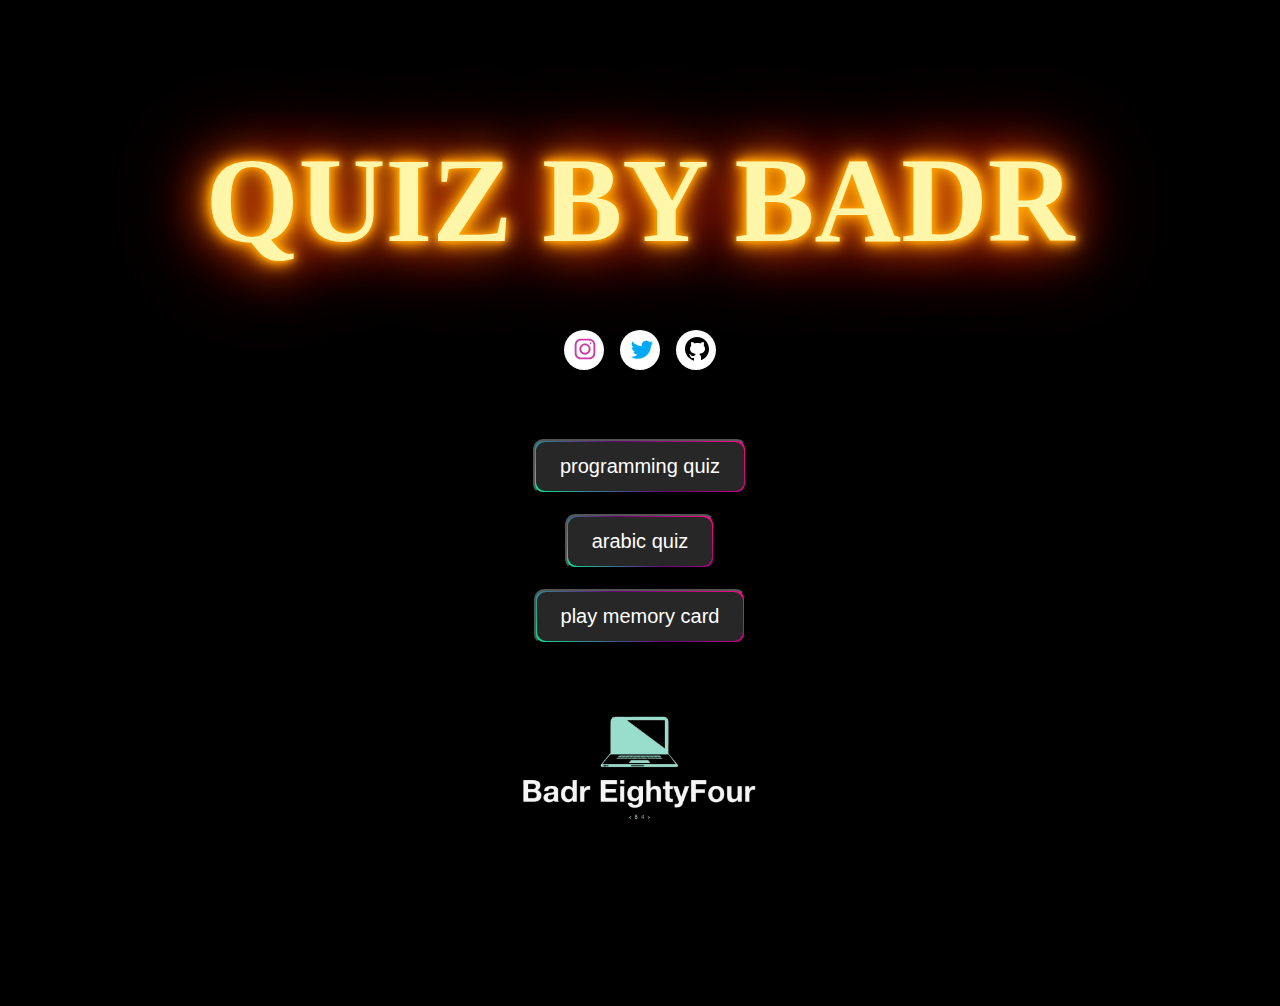
<file: index.html>
<!DOCTYPE html>
<html lang="en">
<head>
    <meta charset="UTF-8">
    <meta name="viewport" content="width=device-width, initial-scale=1.0">
    <title>badr-eightyfour</title>
    <link rel="stylesheet" href="style.css">
    <link rel="icon" href="arabic quiz/images/logo.ico">
</head>
<body>
  <div class="text-effect">
    <a href="about.html"></a><span>QUIZ BY BADR</span></a>
</div>
    
    
    <div class="share">
        <a href="https://www.instagram.com/badr_jao_uad?igsh=eXdkcXBodW9id2h6"><button class="btn1">
          <svg fill-rule="nonzero" height="30px" width="30px" viewBox="0,0,256,256" xmlns:xlink="http://www.w3.org/1999/xlink" xmlns="http://www.w3.org/2000/svg" class="instagram"><g style="mix-blend-mode: normal" text-anchor="none" font-size="none" font-weight="none" font-family="none" stroke-dashoffset="0" stroke-dasharray="" stroke-miterlimit="10" stroke-linejoin="miter" stroke-linecap="butt" stroke-width="1" stroke="none" fill-rule="nonzero"><g transform="scale(8,8)"><path d="M11.46875,5c-3.55078,0 -6.46875,2.91406 -6.46875,6.46875v9.0625c0,3.55078 2.91406,6.46875 6.46875,6.46875h9.0625c3.55078,0 6.46875,-2.91406 6.46875,-6.46875v-9.0625c0,-3.55078 -2.91406,-6.46875 -6.46875,-6.46875zM11.46875,7h9.0625c2.47266,0 4.46875,1.99609 4.46875,4.46875v9.0625c0,2.47266 -1.99609,4.46875 -4.46875,4.46875h-9.0625c-2.47266,0 -4.46875,-1.99609 -4.46875,-4.46875v-9.0625c0,-2.47266 1.99609,-4.46875 4.46875,-4.46875zM21.90625,9.1875c-0.50391,0 -0.90625,0.40234 -0.90625,0.90625c0,0.50391 0.40234,0.90625 0.90625,0.90625c0.50391,0 0.90625,-0.40234 0.90625,-0.90625c0,-0.50391 -0.40234,-0.90625 -0.90625,-0.90625zM16,10c-3.30078,0 -6,2.69922 -6,6c0,3.30078 2.69922,6 6,6c3.30078,0 6,-2.69922 6,-6c0,-3.30078 -2.69922,-6 -6,-6zM16,12c2.22266,0 4,1.77734 4,4c0,2.22266 -1.77734,4 -4,4c-2.22266,0 -4,-1.77734 -4,-4c0,-2.22266 1.77734,-4 4,-4z"></path></g></g></svg>
        </button></a>
        <a href="https://x.com/NiceBad571551?t=maYfbg2OJHdchwShg9MK6A&s=09"><button class="btn2">
          <svg height="30px" width="30px" viewBox="0 0 48 48" xmlns="http://www.w3.org/2000/svg" class="twitter"><path d="M42,12.429c-1.323,0.586-2.746,0.977-4.247,1.162c1.526-0.906,2.7-2.351,3.251-4.058c-1.428,0.837-3.01,1.452-4.693,1.776C34.967,9.884,33.05,9,30.926,9c-4.08,0-7.387,3.278-7.387,7.32c0,0.572,0.067,1.129,0.193,1.67c-6.138-0.308-11.582-3.226-15.224-7.654c-0.64,1.082-1,2.349-1,3.686c0,2.541,1.301,4.778,3.285,6.096c-1.211-0.037-2.351-0.374-3.349-0.914c0,0.022,0,0.055,0,0.086c0,3.551,2.547,6.508,5.923,7.181c-0.617,0.169-1.269,0.263-1.941,0.263c-0.477,0-0.942-0.054-1.392-0.135c0.94,2.902,3.667,5.023,6.898,5.086c-2.528,1.96-5.712,3.134-9.174,3.134c-0.598,0-1.183-0.034-1.761-0.104C9.268,36.786,13.152,38,17.321,38c13.585,0,21.017-11.156,21.017-20.834c0-0.317-0.01-0.633-0.025-0.945C39.763,15.197,41.013,13.905,42,12.429"></path></svg>
        </button></a>
        <a href="https://github.com/badr-eightyfour"><button class="btn3">
          <svg height="30px" width="30px" viewBox="0 0 30 30" xmlns="http://www.w3.org/2000/svg" class="git">    <path d="M15,3C8.373,3,3,8.373,3,15c0,5.623,3.872,10.328,9.092,11.63C12.036,26.468,12,26.28,12,26.047v-2.051 c-0.487,0-1.303,0-1.508,0c-0.821,0-1.551-0.353-1.905-1.009c-0.393-0.729-0.461-1.844-1.435-2.526 c-0.289-0.227-0.069-0.486,0.264-0.451c0.615,0.174,1.125,0.596,1.605,1.222c0.478,0.627,0.703,0.769,1.596,0.769 c0.433,0,1.081-0.025,1.691-0.121c0.328-0.833,0.895-1.6,1.588-1.962c-3.996-0.411-5.903-2.399-5.903-5.098 c0-1.162,0.495-2.286,1.336-3.233C9.053,10.647,8.706,8.73,9.435,8c1.798,0,2.885,1.166,3.146,1.481C13.477,9.174,14.461,9,15.495,9 c1.036,0,2.024,0.174,2.922,0.483C18.675,9.17,19.763,8,21.565,8c0.732,0.731,0.381,2.656,0.102,3.594 c0.836,0.945,1.328,2.066,1.328,3.226c0,2.697-1.904,4.684-5.894,5.097C18.199,20.49,19,22.1,19,23.313v2.734 c0,0.104-0.023,0.179-0.035,0.268C23.641,24.676,27,20.236,27,15C27,8.373,21.627,3,15,3z"></path></svg>
            </div>
          </span>
        </button></a>
      </div>
      <a href="options.html"><button class="arabic"><span>programming quiz</span></button> </a>
      <a href="./arabic quiz/index.html"><button class="arabic">
        <span>arabic quiz</span>
      </button></a>
      <a href="./arabic quiz/memoryCardGame/index.html">
        <button class="arabic">
          <span>play memory card</span>
        </button></a>
      
      
    <a href="about.html"><img src="./images/removwbg.png" alt=""></a>

</body>
</html>
</file>
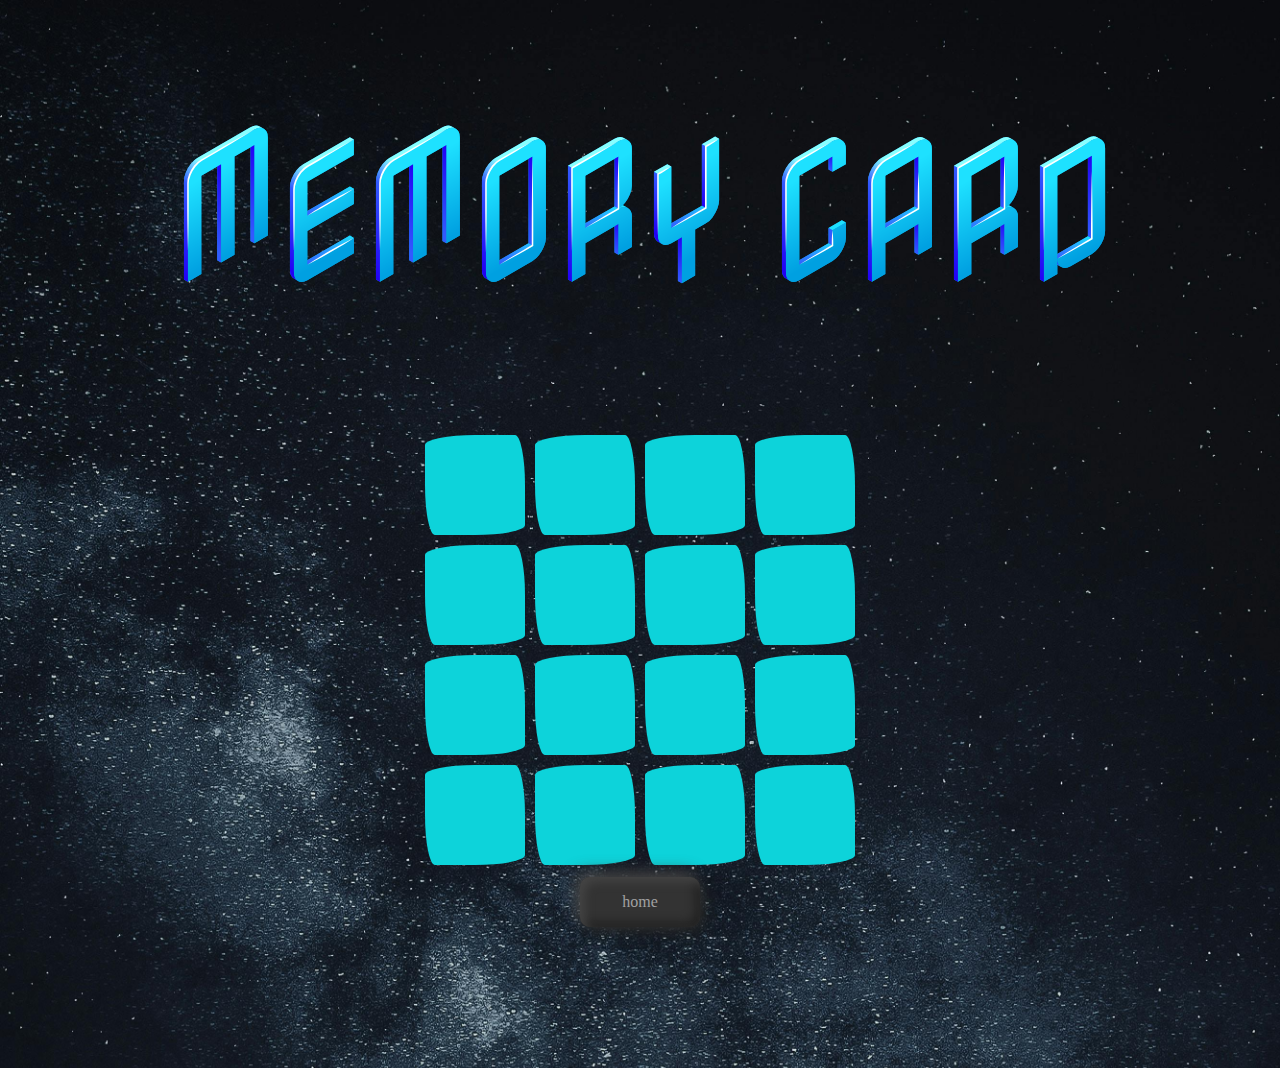
<file: arabic quiz/memoryCardGame/index.html>
<!DOCTYPE html>
<html lang="en">
<head>
    <meta charset="UTF-8">
    <meta name="viewport" content="width=device-width, initial-scale=1.0">
    <title>Memory Card Game</title>
    <link rel="stylesheet" href="style.css">
    <link rel="icon" type="image/x-icon" href="icon.ico">
</head>
<body>
  <a href="https://www.instagram.com/badr_jao_uad?igsh=eXdkcXBodW9id2h6">
        <h1 class="center">
          <span>MEMORY </span>
        
          <span>CARD</span>
        
        </h1>
  </a>
    <div id="gameBoard"></div>
    <button id="restart" style="display:none;">Restart Game</button>
    <script src="index.js"></script>
 
<a href="../../index.html"><button>home</button></a>

</body>
</html>
</file>
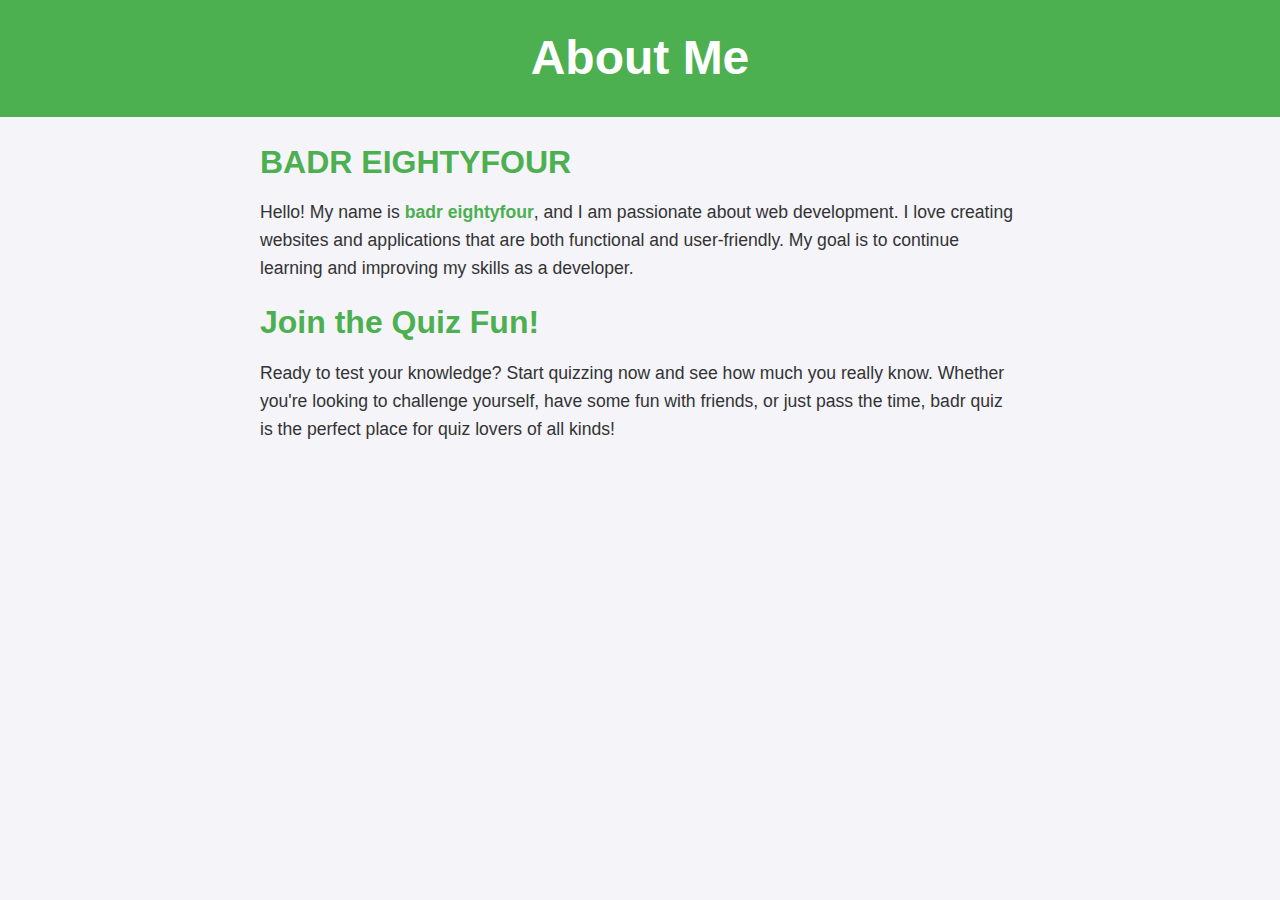
<file: about.html>
<!DOCTYPE html>
<html lang="en">
<head>
    <meta charset="UTF-8">
    <meta name="viewport" content="width=device-width, initial-scale=1.0">
    <meta http-equiv="X-UA-Compatible" content="ie=edge">
    <title>About Me</title>
    <style>
        /* Reset default styles */
        * {
            margin: 0;
            padding: 0;
            box-sizing: border-box;
        }

        /* Body styling */
        body {
            font-family: Arial, sans-serif;
            background-color: #f4f4f9;
            color: #333;
            line-height: 1.6;
            margin: 0;
            padding: 0;
        }

        /* Header styling */
        header {
            background-color: #4CAF50;
            color: white;
            padding: 20px 0;
            text-align: center;
        }

        header h1 {
            font-size: 3em;
        }

        /* Main content section */
        main {
            padding: 20px;
            max-width: 800px;
            margin: 0 auto;
        }

        section {
            margin-bottom: 20px;
        }

        section h2 {
            color: #4CAF50;
            font-size: 2em;
            margin-bottom: 10px;
        }

        section p {
            font-size: 1.1em;
            margin-bottom: 15px;
        }

        .highlight {
            color: #4CAF50;
            font-weight: bold;
        }

        /* Footer styling */
        footer {
            background-color: #333;
            color: white;
            text-align: center;
            padding: 10px 0;
            position: absolute;
            width: 100%;
            bottom: 0;
        }
    </style>
</head>
<body>

    <header>
        <h1>About Me</h1>
    </header>

    <main>
        <section>
            <h2>BADR EIGHTYFOUR</h2>
            <p>Hello! My name is <span class="highlight">badr eightyfour</span>, and I am passionate about web development. I love creating websites and applications that are both functional and user-friendly. My goal is to continue learning and improving my skills as a developer.</p>
            <h2>Join the Quiz Fun!</h2>
             <p>Ready to test your knowledge? Start quizzing now and see how much you really know. Whether you're looking to challenge yourself, have some fun with friends, or just pass the time, badr quiz is the perfect place for quiz lovers of all kinds!</p>
        </section>

    </main>

</body>
</html>
</file>
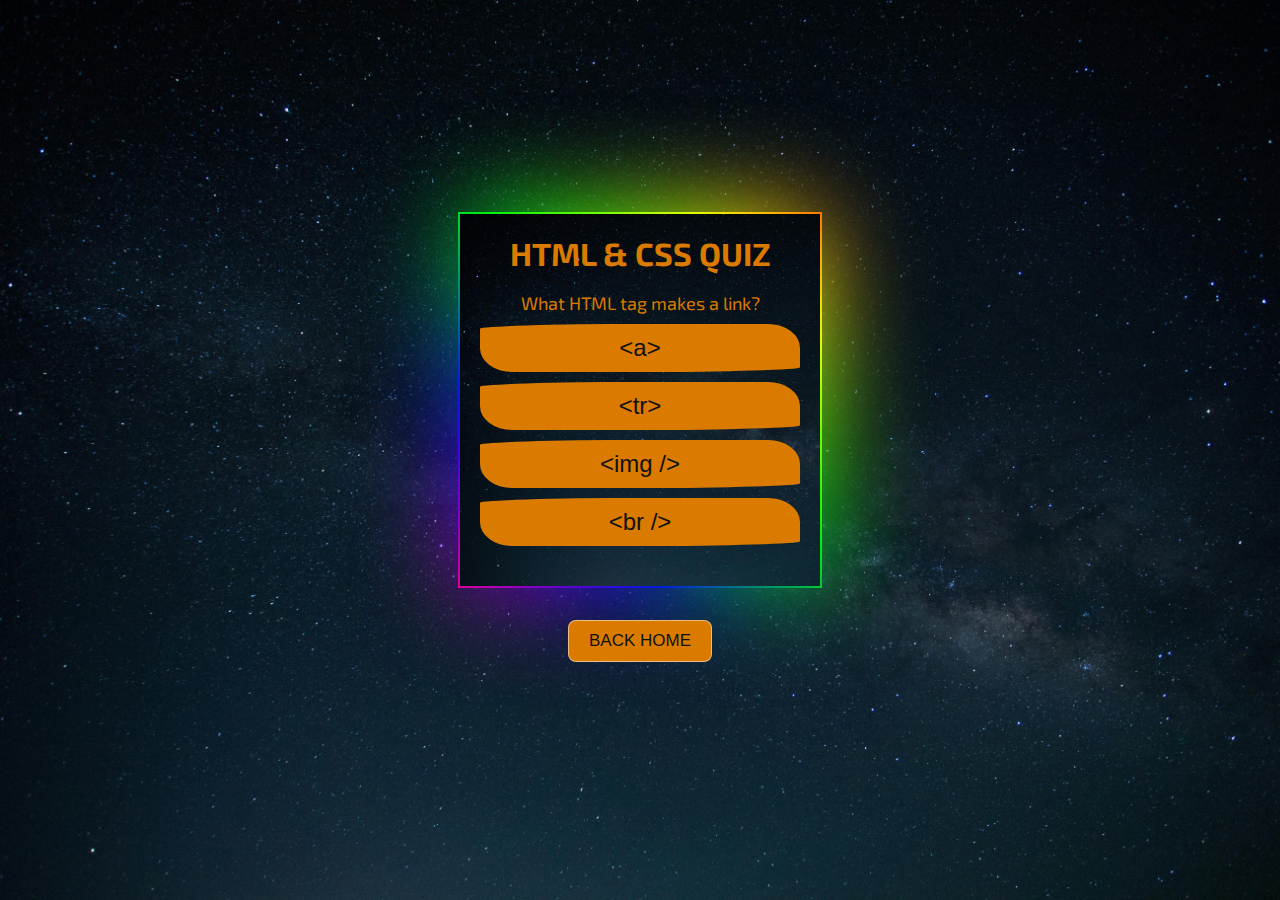
<file: html.html>
<!DOCTYPE html>
<html lang="en">
<head>
    <meta charset="UTF-8">
    <meta name="viewport" content="width=device-width, initial-scale=1.0">
    <title>html&CssQuiz</title>
    <link rel="stylesheet" href="html.css">
    <link rel="icon" href="./icons/html.ico">
    <link rel="stylesheet" href="https://cdnjs.cloudflare.com/ajax/libs/font-awesome/6.7.1/css/all.min.css" integrity="sha512-5Hs3dF2AEPkpNAR7UiOHba+lRSJNeM2ECkwxUIxC1Q/FLycGTbNapWXB4tP889k5T5Ju8fs4b1P5z/iB4nMfSQ==" crossorigin="anonymous" referrerpolicy="no-referrer" />
</head>
<body>
    <i class="fa-brands fa-css3-alt"></i>
    <div class="container">
        <h1>HTML & CSS QUIZ</h1>
        <div id="quizContainer">
            <p id="question"></p>
            <div id="options">
                <button class="option-btn" onclick="checkAnswer(0)"></button>
                <button class="option-btn" onclick="checkAnswer(1)"></button>
                <button class="option-btn" onclick="checkAnswer(2)"></button>
                <button class="option-btn" onclick="checkAnswer(3)"></button>
            </div>
        </div>
        <div id="resultContainer">
            <p id="result"></p>
            <button id="nextBtn" onclick="loadNextQuestion()">Next</button>
        </div>
    </div>
    <a href="options.html"><button id="home">back home</button></a>
    <script src="html.js"></script>
</body>
</html>
</file>
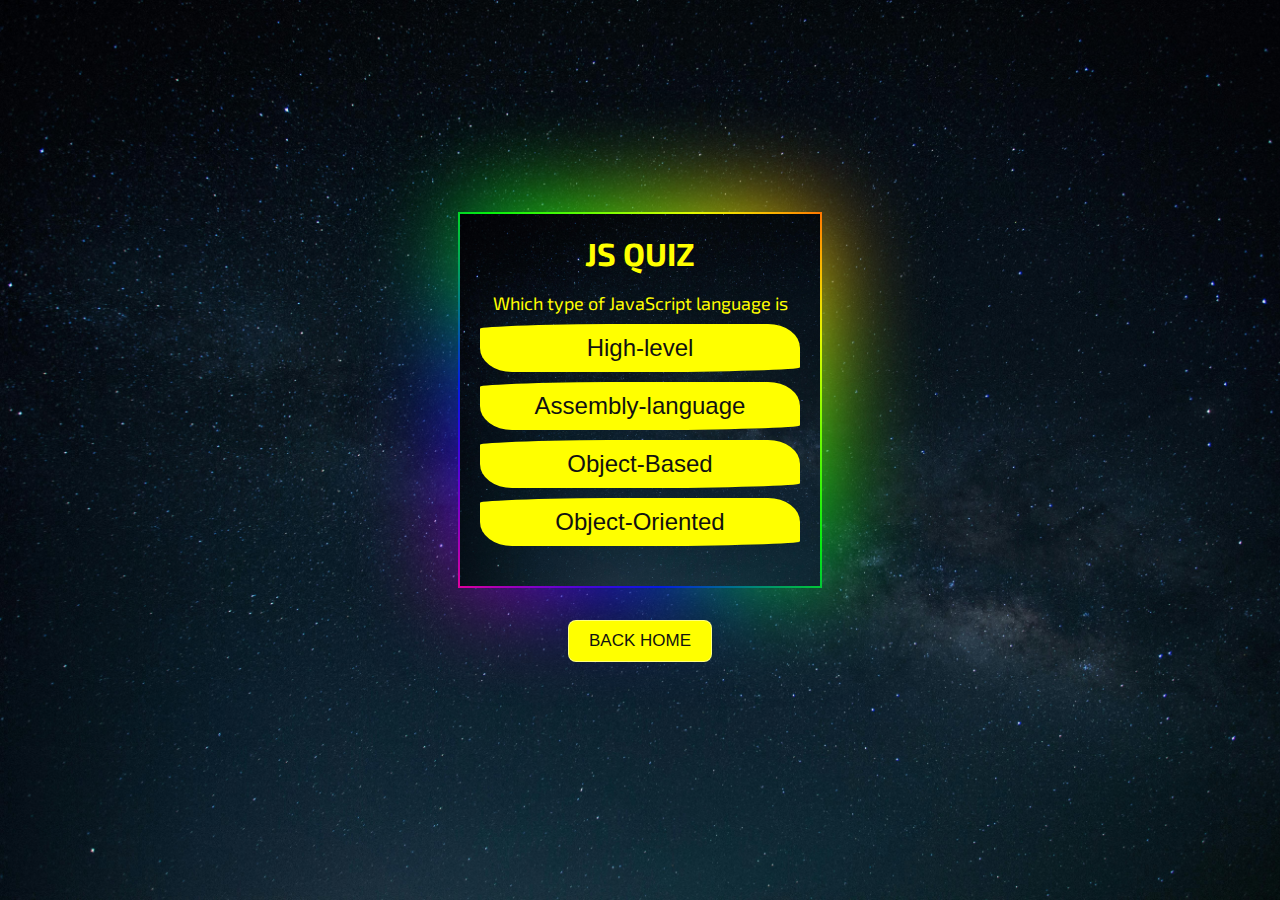
<file: js.html>
<!DOCTYPE html>
<html lang="en">
<head>
    <meta charset="UTF-8">
    <meta name="viewport" content="width=device-width, initial-scale=1.0">
    <title>javaScriptQuiz</title>
    <link rel="stylesheet" href="js.css">
    <link rel="icon" href="./icons/js.ico">
    <link rel="stylesheet" href="https://cdnjs.cloudflare.com/ajax/libs/font-awesome/6.7.1/css/all.min.css" integrity="sha512-5Hs3dF2AEPkpNAR7UiOHba+lRSJNeM2ECkwxUIxC1Q/FLycGTbNapWXB4tP889k5T5Ju8fs4b1P5z/iB4nMfSQ==" crossorigin="anonymous" referrerpolicy="no-referrer" />
</head>
<body>
    <i class="fa-brands fa-js"></i>
    <div class="container">
        <h1>JS QUIZ</h1>
        <div id="quizContainer">
            <p id="question"></p>
            <div id="options">
                <button class="option-btn" onclick="checkAnswer(0)"></button>
                <button class="option-btn" onclick="checkAnswer(1)"></button>
                <button class="option-btn" onclick="checkAnswer(2)"></button>
                <button class="option-btn" onclick="checkAnswer(3)"></button>
            </div>
        </div>
        <div id="resultContainer">
            <p id="result"></p>
            <button id="nextBtn" onclick="loadNextQuestion()">Next</button>
        </div>
    </div>
    <a href="options.html"><button id="home">back home</button></a>
    <script src="js.js"></script>
</body>
</html>
</file>
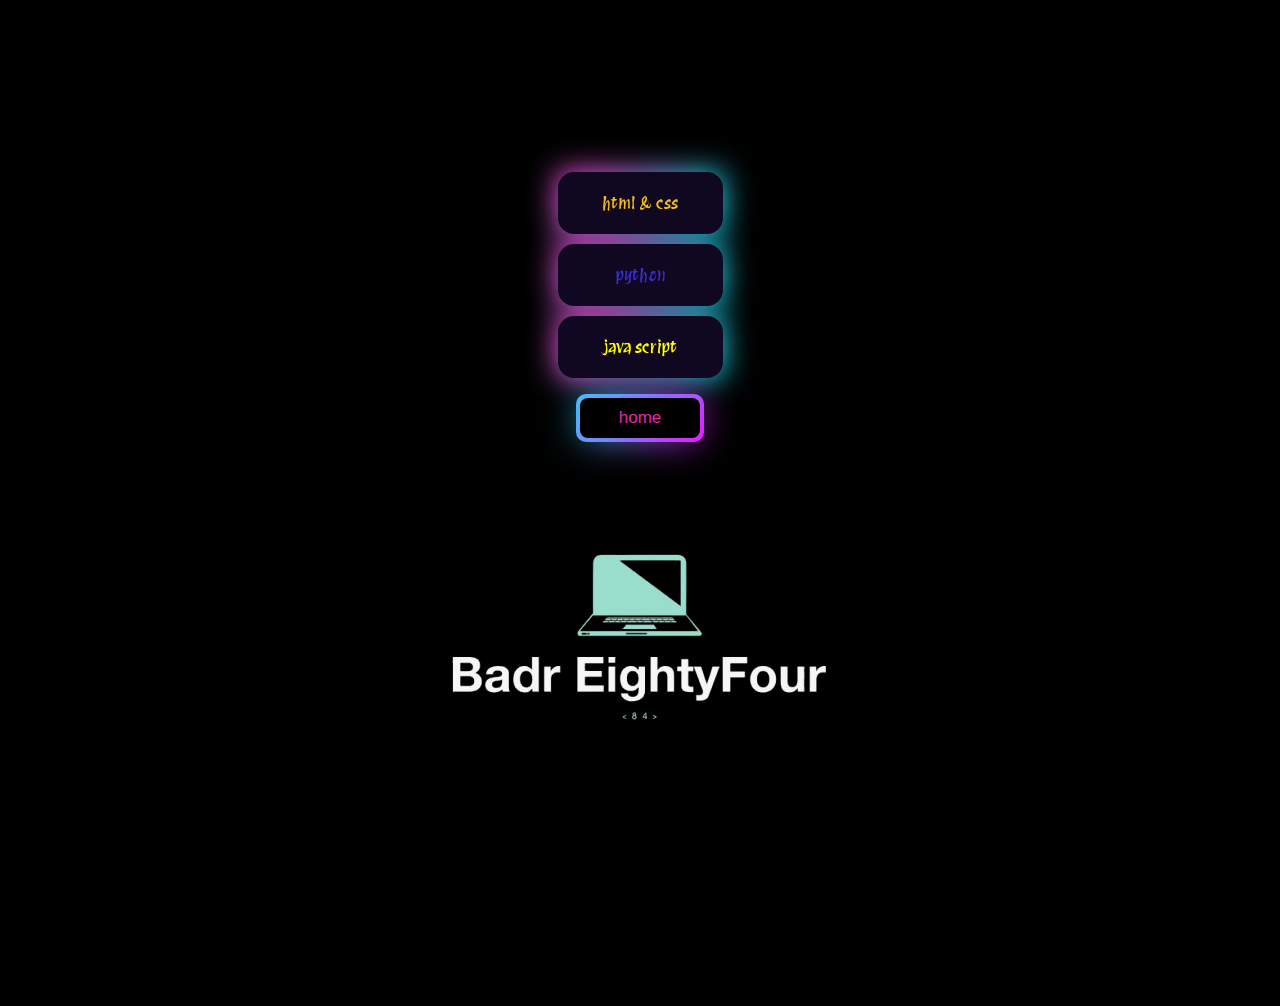
<file: options.html>
<!DOCTYPE html>
<html lang="en">
<head>
    <meta charset="UTF-8">
    <meta name="viewport" content="width=device-width, initial-scale=1.0">
    <title>PROGRAMMING</title>
    <link rel="icon" href="./icons/home.ico">
    <link rel="stylesheet" href="options.css">
    <link rel="preconnect" href="https://fonts.googleapis.com">
    <link rel="preconnect" href="https://fonts.gstatic.com" crossorigin>
    <link href="https://fonts.googleapis.com/css2?family=Protest+Revolution&display=swap" rel="stylesheet">
</head>
<body>
    <a href="html.html"><button id="h">html & css</button></a>
    <a href="python.html"><button id="py">python</button></a>
    <a href="js.html"> <button id="js">java script</button></a>
   
    <a href="index.html"><button class="butto">
        home 
    </button></a>
    <a href="about.html"><img src="./images/removwbg.png" alt=""></a>
    
</body>
</html>
</file>
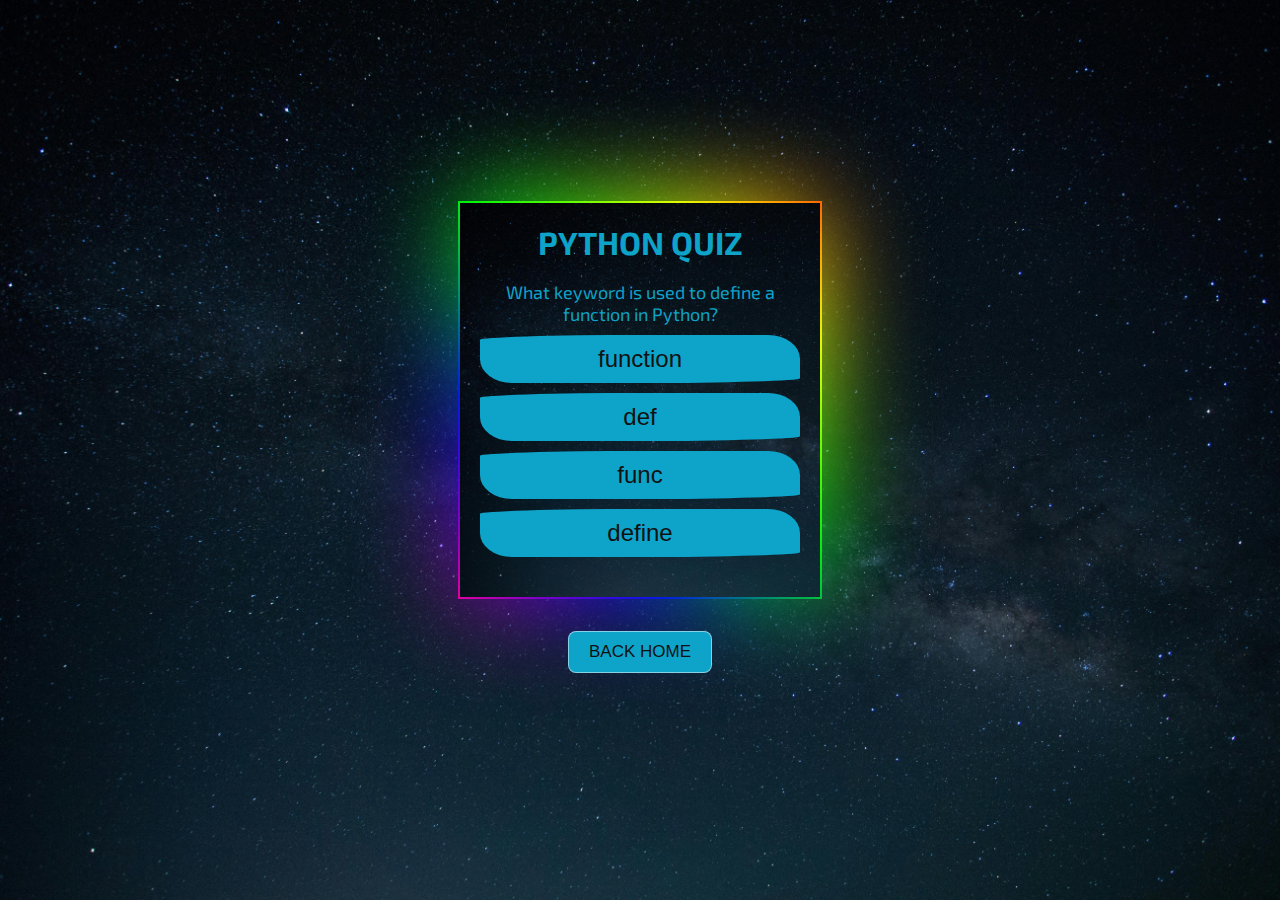
<file: python.html>
<!DOCTYPE html>
<html lang="en">
<head>
    <meta charset="UTF-8">
    <meta name="viewport" content="width=device-width, initial-scale=1.0">
    <title>pythonQuiz</title>
    <link rel="stylesheet" href="python.css">
    <link rel="icon" href="./icons/python.ico">
    <link rel="stylesheet" href="https://cdnjs.cloudflare.com/ajax/libs/font-awesome/6.7.1/css/all.min.css" integrity="sha512-5Hs3dF2AEPkpNAR7UiOHba+lRSJNeM2ECkwxUIxC1Q/FLycGTbNapWXB4tP889k5T5Ju8fs4b1P5z/iB4nMfSQ==" crossorigin="anonymous" referrerpolicy="no-referrer" />
</head>
<body>
    <i class="fa-brands fa-python"></i>
    <div class="container">
        <h1>PYTHON QUIZ</h1>
        <div id="quizContainer">
            <p id="question"></p>
            <div id="options">
                <button class="option-btn" onclick="checkAnswer(0)"></button>
                <button class="option-btn" onclick="checkAnswer(1)"></button>
                <button class="option-btn" onclick="checkAnswer(2)"></button>
                <button class="option-btn" onclick="checkAnswer(3)"></button>
            </div>
        </div>
        <div id="resultContainer">
            <p id="result"></p>
            <button id="nextBtn" onclick="loadNextQuestion()">Next</button>
        </div>
    </div>
    <a href="options.html"><button id="home">back home</button></a>
    <script src="python.js"></script>
</body>
</html>
</file>
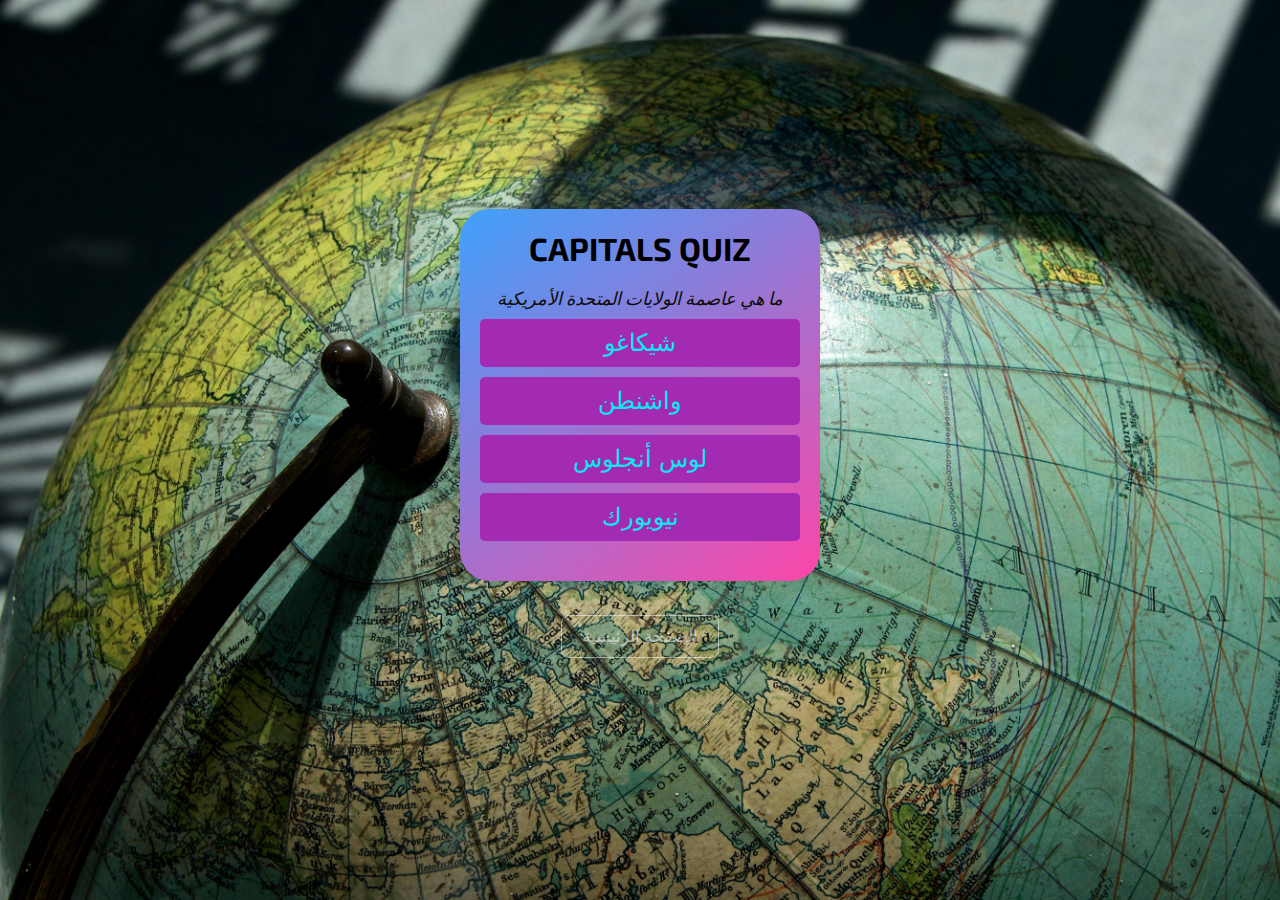
<file: arabic quiz/capitals.html>
<!DOCTYPE html>
<html lang="en">
<head>
    <meta charset="UTF-8">
    <meta name="viewport" content="width=device-width, initial-scale=1.0">
    <title>Capitals QUIZ</title>
    <link rel="stylesheet" href="capitals.css">
    <link rel="icon" type="image/x-icon" href="images/capitals.ico">
</head>
<body>
    <div class="container">
        <h1>CAPITALS QUIZ</h1>
        <div id="quizContainer">
            <p id="question"></p>
            <div id="options">
                <button class="option-btn" onclick="checkAnswer(0)"></button>
                <button class="option-btn" onclick="checkAnswer(1)"></button>
                <button class="option-btn" onclick="checkAnswer(2)"></button>
                <button class="option-btn" onclick="checkAnswer(3)"></button>
            </div>
        </div>
        <div id="resultContainer">
            <p id="result"></p>
            <button id="nextBtn" onclick="loadNextQuestion()">Next</button>
        </div>
    </div>
    <a href="index.html"><button id="home">الصفحة الرئيسية</button></a>
    <script src="capitals.js"></script>
</body>
</html>
</file>
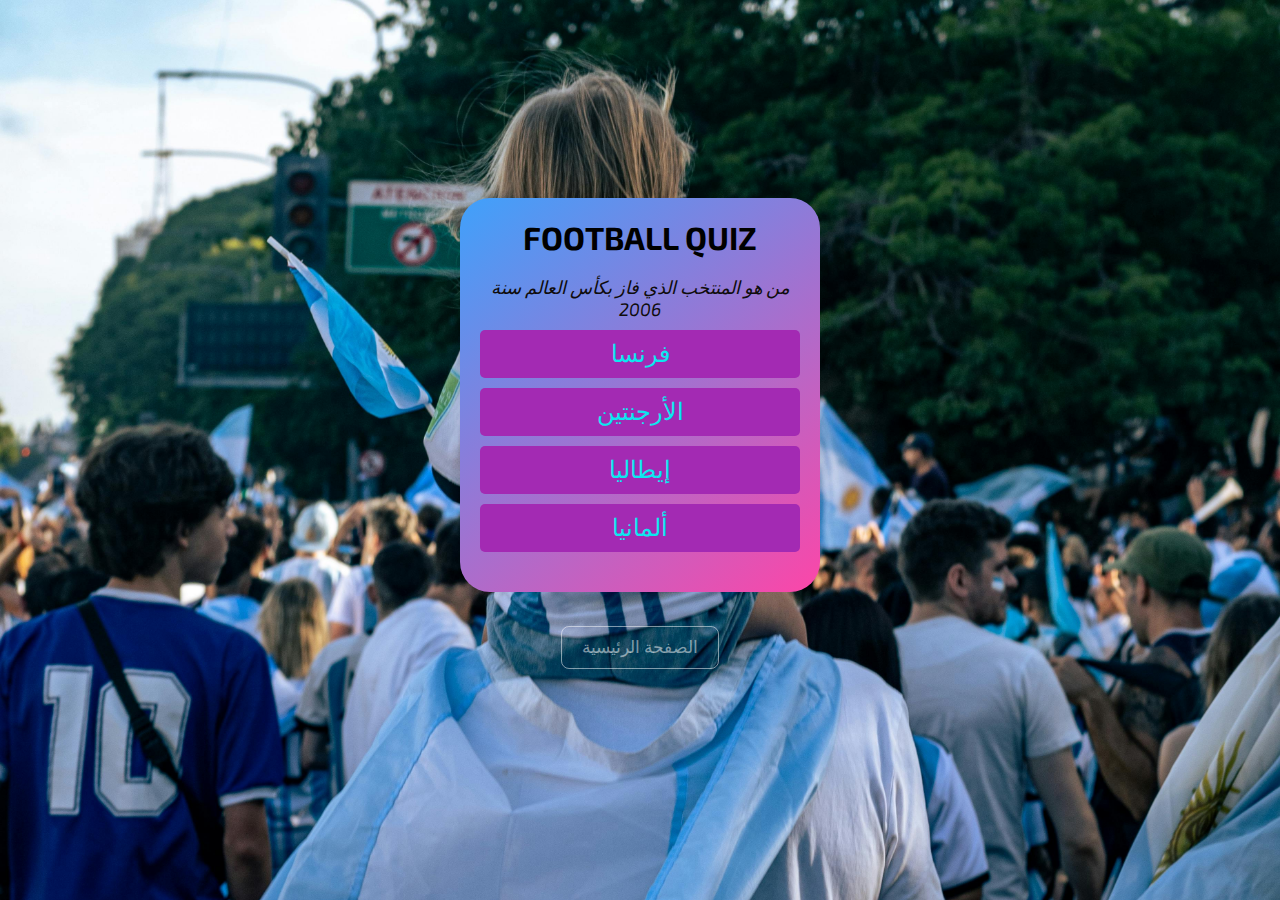
<file: arabic quiz/footballquiz.html>
<!DOCTYPE html>
<html lang="en">
<head>
    <meta charset="UTF-8">
    <meta name="viewport" content="width=device-width, initial-scale=1.0">
    <title>FOOTBALL QUIZ</title>
    <link rel="stylesheet" href="footballquiz.css">
    <link rel="icon" type="image/x-icon" href="images/icon.ico">
</head>
<body>
    <div class="container">
        <h1>FOOTBALL QUIZ</h1>
        <div id="quizContainer">
            <p id="question"></p>
            <div id="options">
                <button class="option-btn" onclick="checkAnswer(0)"></button>
                <button class="option-btn" onclick="checkAnswer(1)"></button>
                <button class="option-btn" onclick="checkAnswer(2)"></button>
                <button class="option-btn" onclick="checkAnswer(3)"></button>
            </div>
        </div>
        <div id="resultContainer">
            <p id="result"></p>
            <button id="nextBtn" onclick="loadNextQuestion()">Next</button>
        </div>
    </div>
    <a href="index.html"><button id="home">الصفحة الرئيسية</button></a>
    <script src="footballquiz.js"></script>
</body>
</html>
</file>
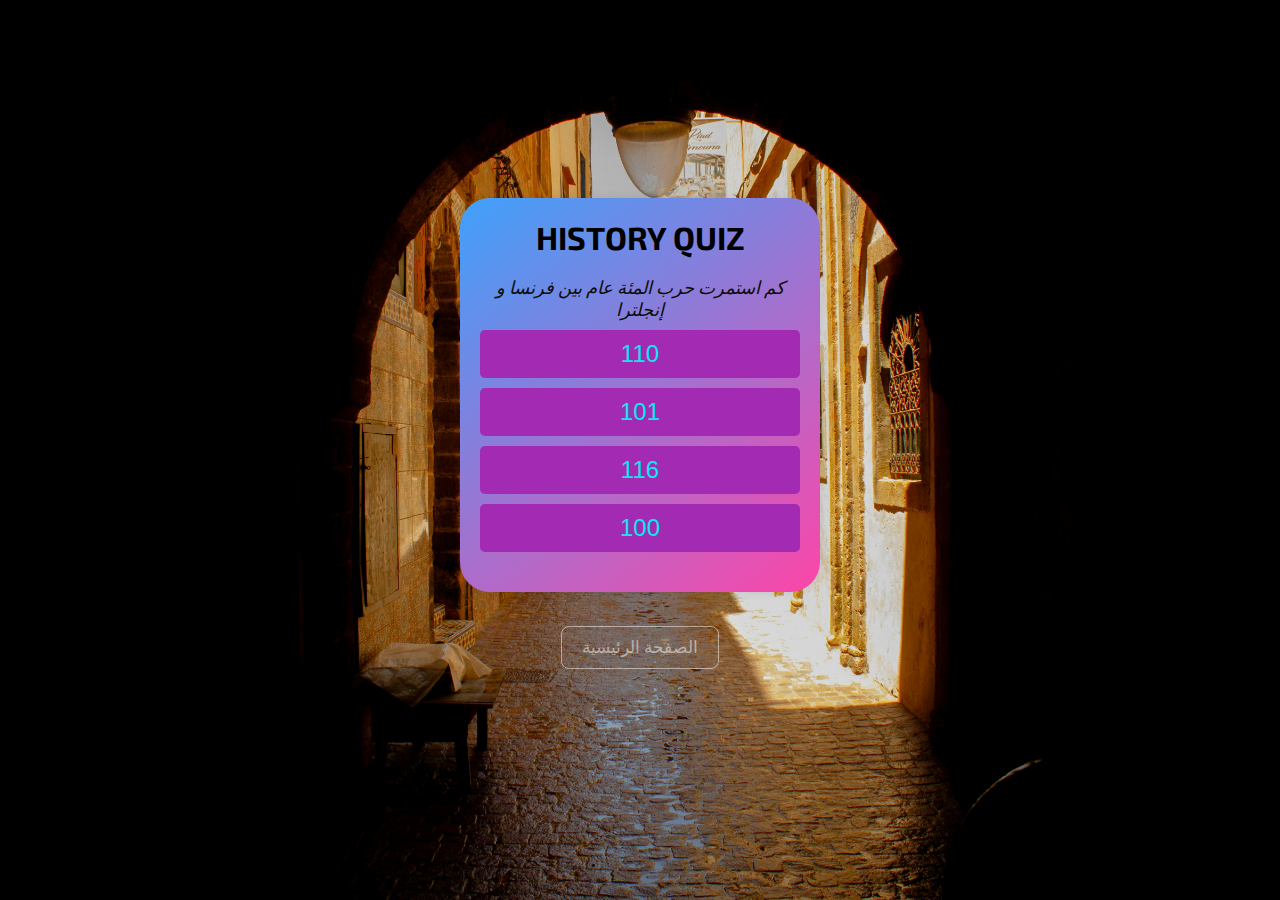
<file: arabic quiz/history.html>
<!DOCTYPE html>
<html lang="en">
<head>
    <meta charset="UTF-8">
    <meta name="viewport" content="width=device-width, initial-scale=1.0">
    <title>HISTORY QUIZ</title>
    <link rel="stylesheet" href="history.css">
    <link rel="icon" type="image/x-icon" href="images/history.ico">
</head>
<body>
    <div class="container">
        <h1>HISTORY QUIZ</h1>
        <div id="quizContainer">
            <p id="question"></p>
            <div id="options">
                <button class="option-btn" onclick="checkAnswer(0)"></button>
                <button class="option-btn" onclick="checkAnswer(1)"></button>
                <button class="option-btn" onclick="checkAnswer(2)"></button>
                <button class="option-btn" onclick="checkAnswer(3)"></button>
            </div>
        </div>
        <div id="resultContainer">
            <p id="result"></p>
            <button id="nextBtn" onclick="loadNextQuestion()">Next</button>
        </div>
    </div>
    <a href="index.html"><button id="home">الصفحة الرئيسية</button></a>

    <script src="history.js"></script>
   
</body>
</html>
</file>
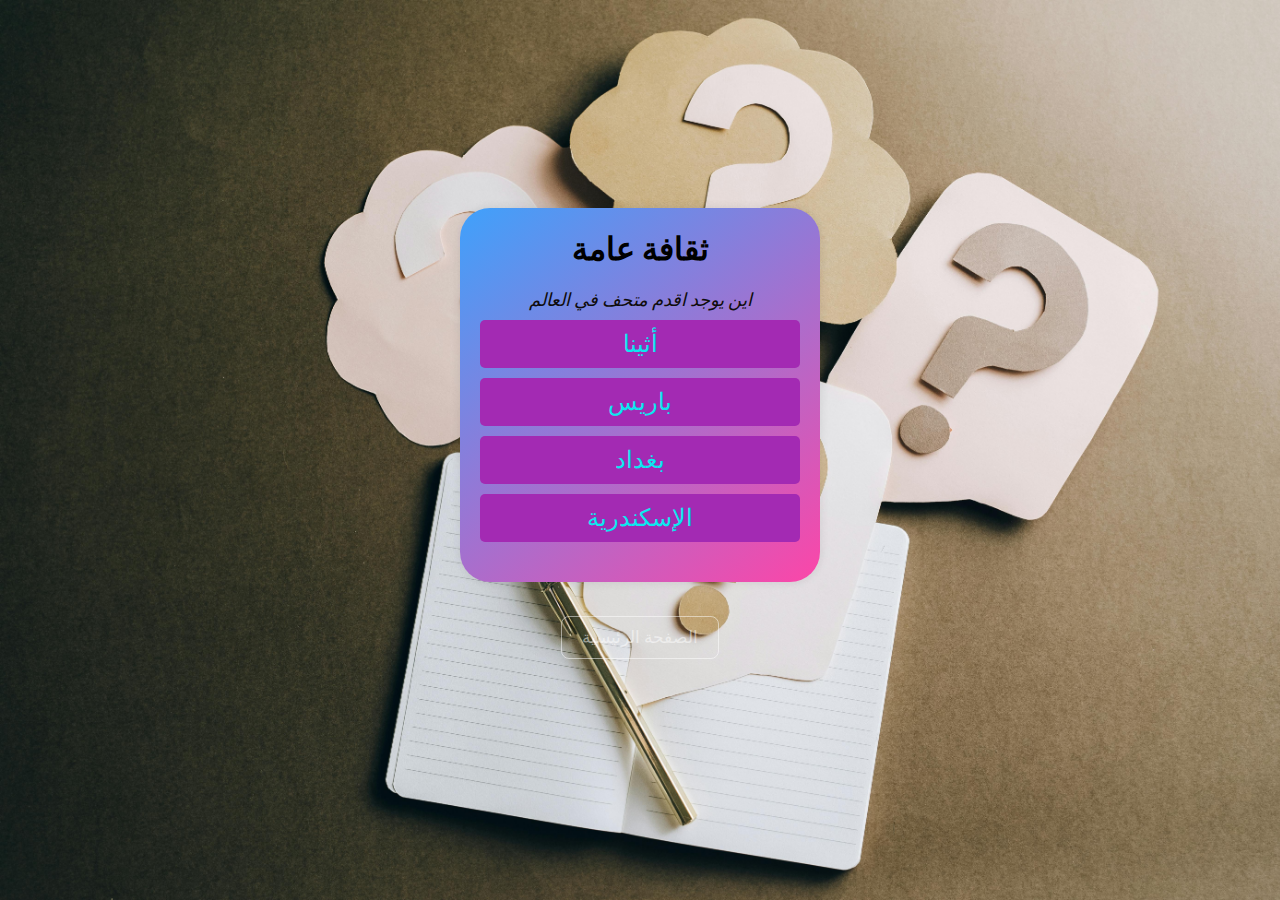
<file: arabic quiz/takafa.html>
<!DOCTYPE html>
<html lang="en">
<head>
    <meta charset="UTF-8">
    <meta name="viewport" content="width=device-width, initial-scale=1.0">
    <title>FOOTBALL QUIZ</title>
    <link rel="stylesheet" href="takafa.css">
    <link rel="icon" type="image/x-icon" href="images/icon.ico">
</head>
<body>
    <div class="container">
        <h1> ثقافة عامة</h1>
        <div id="quizContainer">
            <p id="question"></p>
            <div id="options">
                <button class="option-btn" onclick="checkAnswer(0)"></button>
                <button class="option-btn" onclick="checkAnswer(1)"></button>
                <button class="option-btn" onclick="checkAnswer(2)"></button>
                <button class="option-btn" onclick="checkAnswer(3)"></button>
            </div>
        </div>
        <div id="resultContainer">
            <p id="result"></p>
            <button id="nextBtn" onclick="loadNextQuestion()">Next</button>
        </div>
    </div>
    <a href="index.html"><button id="home">الصفحة الرئيسية</button></a>
    <script src="takafa.js"></script>
</body>
</html>
</file>
<file: style.css>
/* From Uiverse.io by Smit-Prajapati */ 
img{
    height: 250px;
    display: flex;
}

.button {
    /* in scss with just one variable i can change opacity with rgba(variable, opacity) but in css it's not possible so i have used three seperate variables */
  
    --main-color: rgb(46, 213, 115);
    --main-bg-color: rgba(46, 213, 116, 0.36);
    --pattern-color: rgba(46, 213, 116, 0.073);
  
    /* change this rotation value */
    filter: hue-rotate(0deg);
  
    cursor: pointer;
    text-transform: uppercase;
    letter-spacing: 0.5rem;
    background: radial-gradient(
        circle,
        var(--main-bg-color) 0%,
        rgba(0, 0, 0, 0) 95%
      ),
      linear-gradient(var(--pattern-color) 1px, transparent 1px),
      linear-gradient(to right, var(--pattern-color) 1px, transparent 1px);
    background-size:
      cover,
      15px 15px,
      15px 15px;
    background-position:
      center center,
      center center,
      center center;
    border-image: radial-gradient(
        circle,
        var(--main-color) 0%,
        rgba(0, 0, 0, 0) 100%
      )
      1;
    border-width: 1px 0 1px 0;
    color: var(--main-color);
    padding: 1rem 3rem;
    font-weight: 700;
    margin-top: 2em;
    font-size: 1.5rem;
    transition: background-size 0.2s ease-in-out;
  }
  
  .button:hover {
    background-size:
      cover,
      10px 10px,
      10px 10px;
  }
  .button:active {
    filter: hue-rotate(250deg);
  }
  body{
    background-color: black;
   
    place-items: center;
    padding: 5vmin;
    display: flex;
    justify-content: center;
    align-items: center;
    height: 100vh;
    flex-direction: column;
    
  }
  @import url('https://fonts.googleapis.com/css?family=Raleway|Sacramento');
 
  .text-effect{
      color: #fff6a9;
      font-family: 'Sacramento', cursive;
      font-size: 120px;
      font-weight: 600;
      text-align: center;
      text-transform: capitalize;
      margin: 20px auto 0;
      text-shadow: 0 0 5px #ffa500, 0 0 15px #ffa500, 0 0 20px #ffa500, 0 0 40px #ffa500, 0 0 60px #ff0000, 0 0 10px #ff8d00, 0 0 98px #ff0000;
      position: relative;
      animation: animate 2s ease-in-out infinite;
  }
  @keyframes animate{
      20%, 24%, 55%{
          color: #111;
          text-shadow: none;
      }
      0%, 19%, 21%, 23%, 25%, 54%, 56%, 100%{
          color: #fff6a9;
          text-shadow: 0 0 5px #ffa500, 0 0 15px #ffa500, 0 0 20px #ffa500, 0 0 40px #ffa500, 0 0 60px #ff0000, 0 0 10px #ff8d00, 0 0 98px #ff0000;
      }
  }
  @media only screen and (max-width: 990px){
      .text-effect{ font-size: 100px; }
  }
  @media only screen and (max-width: 767px){
      .text-effect{ font-size: 80px; }
  }
  @media only screen and (max-width: 479px){
      .text-effect{ font-size: 60px; }
  }
  @media only screen and (max-width: 359px){
      .text-effect{ font-size: 45px; }
  }
  .share {
    margin: 49px;
    display: flex;
    flex-direction: row;
    gap: 1em;
    transition: .4s ease-in-out;
    margin-top: 60px;
  }
  
  .btn1 {
    position: relative;
    width: 3em;
    height: 3em;
    outline: none;
    border: none;
    border-radius: 50%;
    background-color: white;
    transition: .4s all;
  }
  
  .btn1 .instagram {
    margin-top: 0.1em;
    fill: #cc39a4;
  }
  
  .btn1 .tooltiptext1 {
    visibility: hidden;
    width: 6em;
    height: 8em;
    background-color: whitesmoke;
    color: black;
    text-align: center;
    border-radius: 10px;
    padding: 1em;
    position: absolute;
    left: -1.5em;
    top: -8em;
    z-index: 1;
    transition: .1s ease-in-out;
  }
  
  .btn1 .tooltiptext1 .card {
    width: 4em;
    height: 4em;
    background-color: white;
  }
  
  .btn1 .tooltiptext1 .account {
    margin-top: 1em;
  }
  
  .btn1 .tooltiptext1 .username {
    font-size: 0.7em;
    margin-top: 1.6em;
    font-weight: bold;
  }
  
  .btn1:hover .tooltiptext1 {
    transform: translateY(-1em);
    visibility: visible;
  }
  
  .btn1:hover {
    background-color: #cc39a4;
  }
  
  .btn1:hover .instagram {
    fill: white;
  }
  
  .btn2 {
    position: relative;
    width: 3em;
    height: 3em;
    outline: none;
    border: none;
    border-radius: 50%;
    background-color: white;
    transition: .4s all;
  }
  
  .btn2 .twitter {
    margin-top: .25em;
    margin-left: .1em;
    fill: #03A9F4;
  }
  
  .btn2 .tooltiptext2 {
    visibility: hidden;
    width: 6em;
    height: 8em;
    background-color: whitesmoke;
    color: black;
    text-align: center;
    border-radius: 10px;
    padding: 1em;
    position: absolute;
    left: -1.5em;
    top: -8em;
    z-index: 1;
    transition: .1s ease-in-out;
  }
  
  .btn2 .tooltiptext2 .card {
    width: 4em;
    height: 4em;
    background-color: white;
  }
  
  .btn2 .tooltiptext2 .account {
    margin-top: 1em;
  }
  
  .btn2 .tooltiptext2 .username {
    font-size: 0.6em;
    margin-top: 1.6em;
    font-weight: bold;
  }
  
  .btn2:hover .tooltiptext2 {
    transform: translateY(-1em);
    visibility: visible;
  }
  
  .btn2:hover {
    background-color: #03A9F4;
  }
  
  .btn2:hover .twitter {
    fill: white;
  }
  
  .btn3 {
    position: relative;
    width: 3em;
    height: 3em;
    outline: none;
    border: none;
    border-radius: 50%;
    background-color: white;
    transition: .4s all;
  }
  
  .btn3 .tooltiptext3 {
    visibility: hidden;
    width: 6em;
    height: 8em;
    background-color: whitesmoke;
    color: black;
    text-align: center;
    border-radius: 10px;
    padding: 1em;
    position: absolute;
    left: -1.5em;
    top: -8em;
    z-index: 1;
    transition: .1s ease-in-out;
  }
  
  .btn3 .tooltiptext3 .card {
    width: 4em;
    height: 4em;
    background-color: white;
  }
  
  .btn3 .tooltiptext3 .account {
    margin-top: 1em;
  }
  
  .btn3 .tooltiptext3 .username {
    font-size: 0.7em;
    margin-top: 1.6em;
    font-weight: bold;
  }
  
  .btn3:hover .tooltiptext3 {
    transform: translateY(-1em);
    visibility: visible;
  }
  
  .btn3:hover {
    background-color: black;
  }
  
  .btn3:hover .git {
    fill: white;
  }
/* From Uiverse.io by nima-mollazadeh */ 
.arabic {
  margin-top: 20px;
  position: relative;
  text-decoration: none;
  color: #fff;
  background: linear-gradient(45deg, #0ce39a, #69007f, #fc0987);
  padding: 14px 25px;
  border-radius: 10px;
  font-size: 1.25em;
  cursor: pointer;
}

.arabic span {
  position: relative;
  z-index: 1;
}

.arabic::before {
  content: "";
  position: absolute;
  inset: 1px;
  background: #272727;
  border-radius: 9px;
  transition: 0.5s;
}

.arabic:hover::before {
  opacity: 0.7;
}

.arabic::after {
  content: "";
  position: absolute;
  inset: 0px;
  background: linear-gradient(45deg, #0ce39a, #69007f, #fc0987);
  border-radius: 9px;
  transition: 0.5s;
  opacity: 0;
  filter: blur(20px);
}

.arabic:hover:after {
  opacity: 1;
}
</file>
<file: arabic quiz/memoryCardGame/style.css>
@import url("https://fonts.googleapis.com/css2?family=Nabla:EDPT,EHLT@30..200,24&display=swap");


body {
    display: flex;
    flex-direction: column;
    align-items: center;
    justify-content: center;
    height: 100vh;
    font-family: Arial, sans-serif;
    background-image: url("bg.jpg");
    background-size: cover;
    background-repeat: no-repeat;
    margin-bottom: 10em;
    
}

#gameBoard {
    display: grid;
    grid-template-columns: repeat(4, 100px);
    gap: 10px;
}

.card {
    width: 100px;
    height: 100px;
    background-color: #0dd3da;
    display: flex;
    justify-content: center;
    align-items: center;
    font-size: 24px;
    cursor: pointer;
    border-radius: 50% 10% 50% 10% /
    10% 50% 10% 50%;

}

.card.flipped {
    background-color: #c9cc09;
    box-shadow: 2px 2px 20px rgb(255, 230, 0);
}

.card.matched {
    background-color: #38ce3d;
    color: #fff;
    
}

  .center h1 span:nth-child(3){
    transform:translate(-50%,-50%) skewY(0deg);
    left:-76px;
    clip-path: polygon(0 55%, 100% 55%, 100% 100%, 0 100%);
  }
  
  .center:hover h1 span:nth-child(2), 
  .center:hover h1 span:nth-child(3){
    transform:translate(-50%,-50%) skewX(0deg);
    left:0;
    color:#dd2ea3;
  }


  h1 {
	font-size: 12vw;
	font-family: Nabla;
}

@font-palette-values --Nabla {
	font-family: Nabla;
	base-palette: 2;
}

span {
	animation: depth 1s ease-in-out alternate infinite;
	position: relative;
	display: inline-block;
	font-variation-settings: "EDPT" 30;
	font-palette: --Nabla;
	@for $i from 1 through 12 {
		&:nth-child(#{$i}) {
			animation-delay: $i * 0.1s;
		}
	}
}

@keyframes depth {
	0% {
		transform: translatex(0) translatey(0);
	}
	100% {
		font-variation-settings: "EDPT" 200;
		transform: translatex(0.15em) translatey(0.1em);
	}
}
#restart{
    background-color: #38ce3d;
}
a{
  text-decoration: none;
}
/* From Uiverse.io by lenfear23 */ 
button {
  margin: 12px;
  height: 50px;
  width: 120px;
  border-radius: 10px;
  background: #333;
  justify-content: center;
  align-items: center;
  box-shadow: -5px -5px 15px #444, 5px 5px 15px #222, inset 5px 5px 10px #444,
    inset -5px -5px 10px #222;
  font-family: "Damion", cursive;
  cursor: pointer;
  border: none;
  font-size: 16px;
  color: rgb(161, 161, 161);
  transition: 500ms;
}

button:hover {
  box-shadow: -5px -5px 15px #444, 5px 5px 15px #222, inset 5px 5px 10px #222,
    inset -5px -5px 10px #444;
  color: #d6d6d6;
  transition: 500ms;
}
</file>
<file: html.css>
@import url("https://fonts.googleapis.com/css2?family=Exo+2:wght@300;700;900&display=swap");
* {
    margin: 0;
    padding: 0;
    box-sizing: border-box;
}

body {
    font-family: Arial, sans-serif;
    background-image: url('./images/lig.jpg');
    background-repeat: no-repeat;
    background-size: cover;
    display: flex;
    justify-content: center;
    align-items: center;
    height: 100vh;

    flex-direction: column;
    
}

.container {
    padding: 20px;
    width: 360px;
    text-align: center;
    border: none;
    font-family: "Exo 2", sans-serif;
    background-image: url('./images/lig.jpg');
    background-size: cover;
}

h1 {
    margin-bottom: 20px;
    color:rgb(218, 123, 0);
}

#quizContainer {
    margin-bottom: 20px;
}

.option-btn {
    display: block;
    width: 100%;
    padding: 10px;
    margin: 10px 0;
    border: none;
    backdrop-filter: blur(30px);
    color: #111;
    font-size:  x-large;
    border-radius: 
    50% 10% 50%10% /
    10% 50% 10% 50%;
    cursor: pointer;
    background-color: rgb(218, 123, 0);
}

.option-btn:hover {
    background-color:rgb(179, 121, 45);
}

#resultContainer {
    display: none;
}

#nextBtn {
    padding: 10px 20px;
    background-color: #4CAF50;
    color: white;
    border: none;
    border-radius: 5px;
    cursor: pointer;
}

#nextBtn:hover {
    background-color: #45a049;
}
p{
    
    font-size: large;
    color: rgb(218, 123, 0);
}
#home{
    
        padding: 10px 20px;
        text-transform: uppercase;
        border-radius: 8px;
        font-size: 17px;
        font-weight: 500;
        color: #111;
        text-shadow: none;
        background-color: rgb(218, 123, 0);
        cursor: pointer;
        box-shadow: transparent;
        border: 1px solid #ffffff80;
        transition: 0.5s ease;
        user-select: none;
        margin: 2em;

        
      }
      
      #home:hover,
      :focus {
        color: #ffffff;
        background: rgb(218, 123, 0);
        border: 1px solid rgb(218, 123, 0);
        text-shadow: 0 0 5px #ffffff, 0 0 10px #ffffff, 0 0 20px #ffffff;
        box-shadow: 0 0 5px rgb(218, 123, 0), 0 0 20px rgb(218, 123, 0), 0 0 50px #008cff,
          0 0 100px rgb(218, 123, 0);
      }
      .fa-css3-alt{
        color: rgb(218, 123, 0);
        font-size: 70px;
        margin-bottom: 10px
      }
      .container {
        position: relative;
      }
      
      .container:before, .container:after {
        content: '';
        position: absolute;
        left: -2px;
        top: -2px;
        background: linear-gradient(45deg, #fb0094, #0000ff, #00ff00,#ffff00, #ff0000, #fb0094, 
          #0000ff, #00ff00,#ffff00, #ff0000);
        background-size: 400%;
        width: calc(100% + 4px);
        height: calc(100% + 4px);
        z-index: -1;
        animation: steam 20s linear infinite;
      }
      
      @keyframes steam {
        0% {
          background-position: 0 0;
        }
        50% {
          background-position: 400% 0;
        }
        100% {
          background-position: 0 0;
        }
      }
      
      .container:after {
        filter: blur(50px);
      }
</file>
<file: js.css>
@import url("https://fonts.googleapis.com/css2?family=Exo+2:wght@300;700;900&display=swap");
* {
    margin: 0;
    padding: 0;
    box-sizing: border-box;
}

body {
    font-family: Arial, sans-serif;
    background-image: url('./images/lig.jpg');
    background-repeat: no-repeat;
    background-size: cover;
    display: flex;
    justify-content: center;
    align-items: center;
    height: 100vh;

    flex-direction: column;
    
}

.container {
    padding: 20px;
    width: 360px;
    text-align: center;
    border: none;
    font-family: "Exo 2", sans-serif;
    background-image: url('./images/lig.jpg');
    background-size: cover;
}

h1 {
    margin-bottom: 20px;
    color: YELLOW;
}

#quizContainer {
    margin-bottom: 20px;
}

.option-btn {
    display: block;
    width: 100%;
    padding: 10px;
    margin: 10px 0;
    border: none;
    backdrop-filter: blur(30px);
    color: #111;
    font-size:  x-large;
    border-radius: 
    50% 10% 50%10% /
    10% 50% 10% 50%;
    cursor: pointer;
    background-color: yellow;
}

.option-btn:hover {
    background-color:rgb(255, 255, 99);
}

#resultContainer {
    display: none;
}

#nextBtn {
    padding: 10px 20px;
    background-color: #4CAF50;
    color: white;
    border: none;
    border-radius: 5px;
    cursor: pointer;
}

#nextBtn:hover {
    background-color: #45a049;
}
p{
    
    font-size: large;
    color: yellow;
}
#home{
    
        padding: 10px 20px;
        text-transform: uppercase;
        border-radius: 8px;
        font-size: 17px;
        font-weight: 500;
        color: #111;
        text-shadow: none;
        background-color: yellow;
        cursor: pointer;
        box-shadow: transparent;
        border: 1px solid #ffffff80;
        transition: 0.5s ease;
        user-select: none;
        margin: 2em;

        
      }
      
      #home:hover,
      :focus {
        color: #ffffff;
        background: yellow;
        border: 1px solid yellow;
        text-shadow: 0 0 5px #ffffff, 0 0 10px #ffffff, 0 0 20px #ffffff;
        box-shadow: 0 0 5px yellow, 0 0 20px yellow, 0 0 50px #008cff,
          0 0 100px yellow;
      }
      .fa-js{
        color: yellow;
        font-size: 70px;
        margin-bottom: 10px
      }
      .container {
        position: relative;
      }
      
      .container:before, .container:after {
        content: '';
        position: absolute;
        left: -2px;
        top: -2px;
        background: linear-gradient(45deg, #fb0094, #0000ff, #00ff00,#ffff00, #ff0000, #fb0094, 
          #0000ff, #00ff00,#ffff00, #ff0000);
        background-size: 400%;
        width: calc(100% + 4px);
        height: calc(100% + 4px);
        z-index: -1;
        animation: steam 20s linear infinite;
      }
      
      @keyframes steam {
        0% {
          background-position: 0 0;
        }
        50% {
          background-position: 400% 0;
        }
        100% {
          background-position: 0 0;
        }
      }
      
      .container:after {
        filter: blur(50px);
      }
</file>
<file: options.css>
body{
    background-color: black;
    place-items: center;
    padding: 5vmin;
    display: flex;
    justify-content: center;
    align-items: center;
    height: 100vh;
    flex-direction: column;
    
  }
  /* From Uiverse.io by mrtqzbek11 */ 
button {
    width: 165px;
    height: 62px;
    cursor: pointer;
    color: #fff;
    font-size: 17px;
    border-radius: 1rem;
    border: none;
    position: relative;
    background: #100720;
    transition: 0.1s;
    
  }
  
  button{
    margin-top: 10px;
    
  }
  
  button::after {
    content: '';
    width: 100%;
    height: 100%;
    background-image: radial-gradient( circle farthest-corner at 10% 20%,  rgba(255,94,247,1) 17.8%, rgba(2,245,255,1) 100.2% );
    filter: blur(15px);
    z-index: -1;
    position: absolute;
    left: 0;
    top: 0;
  }
  
  button:active {
    transform: scale(0.9) rotate(3deg);
    background: radial-gradient( circle farthest-corner at 10% 20%,  rgba(255,94,247,1) 17.8%, rgba(2,245,255,1) 100.2% );
    transition: 0.5s;
  }
  #py{
    color: #392ed3;
        font-family: "Protest Revolution", sans-serif;
        font-weight: 400;
        font-style: normal;
      
  }
  #js{
    color: yellow;
    font-family: "Protest Revolution", sans-serif;
    font-weight: 400;
    font-style: normal;
  
  }
  #h{
    color: #f5c014;
    font-family: "Protest Revolution", sans-serif;
    font-weight: 400;
    font-style: normal;
  
  }
  /* From Uiverse.io by gharsh11032000 */ 
.butto {
    position: relative;
    width: 120px;
    height: 40px;
    background-color: #000;
    display: flex;
    align-items: center;
    color: rgb(226, 40, 170);
    flex-direction: column;
    justify-content: center;
    border: none;
    margin-top: 20px;
    padding: 12px;
    gap: 12px;
    border-radius: 8px;
    cursor: pointer;
    font-family: 'Franklin Gothic Medium', 'Arial Narrow', Arial, sans-serif;
  }
  
  .butto::before {
    content: 'back';
    position: absolute;
    inset: 0;
    left: -4px;
    top: -1px;
    margin: auto;
    width: 128px;
    height: 48px;
    border-radius: 10px;
    background: linear-gradient(-45deg, #e81cff 0%, #40c9ff 100% );
    z-index: -10;
    pointer-events: none;
    transition: all 0.6s cubic-bezier(0.175, 0.885, 0.32, 1.275);
  }
  
  .butto::after {
    content: "";
    z-index: -1;
    position: absolute;
    inset: 0;
    background: linear-gradient(-45deg, #fc00ff 0%, #00dbde 100% );
    transform: translate3d(0, 0, 0) scale(0.95);
    filter: blur(20px);
  }
  
  .butto:hover::after {
    filter: blur(30px);
  }
  
  .butto:hover::before {
    transform: rotate(-180deg);
  }
  
  .butto:active::before {
    scale: 0.7;
  }
  
  a{
    text-decoration: none;
  }
</file>
<file: python.css>
@import url("https://fonts.googleapis.com/css2?family=Exo+2:wght@300;700;900&display=swap");
* {
    margin: 0;
    padding: 0;
    box-sizing: border-box;
}

body {
    font-family: Arial, sans-serif;
    background-image: url('./images/lig.jpg');
    background-repeat: no-repeat;
    background-size: cover;
    display: flex;
    justify-content: center;
    align-items: center;
    height: 100vh;

    flex-direction: column;
    
}

.container {
    padding: 20px;
    width: 360px;
    text-align: center;
    border: none;
    font-family: "Exo 2", sans-serif;
    background-image: url(./images/lig.jpg);
    background-size: cover;
}

h1 {
    margin-bottom: 20px;
    color: #0ea3c9;
}

#quizContainer {
    margin-bottom: 20px;
}

.option-btn {
    display: block;
    width: 100%;
    padding: 10px;
    margin: 10px 0;
    border: none;
    backdrop-filter: blur(30px);
    color: #111;
    font-size:  x-large;
    border-radius: 
    50% 10% 50%10% /
    10% 50% 10% 50%;
    cursor: pointer;
    background-color: #0ea3c9;
}

.option-btn:hover {
    background-color:rgb(97, 161, 197);
}

#resultContainer {
    display: none;
}

#nextBtn {
    padding: 10px 20px;
    background-color: #4CAF50;
    color: white;
    border: none;
    border-radius: 5px;
    cursor: pointer;
}

#nextBtn:hover {
    background-color: #45a049;
}
p{
    
    font-size: large;
    color: #0ea3c9;
}
#home{
    
        padding: 10px 20px;
        text-transform: uppercase;
        border-radius: 8px;
        font-size: 17px;
        font-weight: 500;
        color: #111;
        text-shadow: none;
        background-color: #0ea3c9;
        cursor: pointer;
        box-shadow: transparent;
        border: 1px solid #ffffff80;
        transition: 0.5s ease;
        user-select: none;
        margin: 2em;

        
      }
      
      #home:hover,
      :focus {
        color: #ffffff;
        background: #0ea3c9;
        border: 1px solid #0ea3c9;
        text-shadow: 0 0 5px #ffffff, 0 0 10px #ffffff, 0 0 20px #ffffff;
        box-shadow: 0 0 5px #0ea3c9, 0 0 20px #0ea3c9, 0 0 50px #008cff,
          0 0 100px #0ea3c9;
      }
.fa-python{
    color: #0ea3c9;
    font-size: 70px;
    margin-bottom: 10px;
    
}

.container {
  position: relative;
}

.container:before, .container:after {
  content: '';
  position: absolute;
  left: -2px;
  top: -2px;
  background: linear-gradient(45deg, #fb0094, #0000ff, #00ff00,#ffff00, #ff0000, #fb0094, 
    #0000ff, #00ff00,#ffff00, #ff0000);
  background-size: 400%;
  width: calc(100% + 4px);
  height: calc(100% + 4px);
  z-index: -1;
  animation: steam 20s linear infinite;
}

@keyframes steam {
  0% {
    background-position: 0 0;
  }
  50% {
    background-position: 400% 0;
  }
  100% {
    background-position: 0 0;
  }
}

.container:after {
  filter: blur(50px);
}
</file>
<file: arabic quiz/capitals.css>
@import url("https://fonts.googleapis.com/css2?family=Exo+2:wght@300;700;900&display=swap");
* {
    margin: 0;
    padding: 0;
    box-sizing: border-box;
}

body {
    font-family: Arial, sans-serif;
    background-image: url('images/capitals.jpg');
    background-repeat: no-repeat;
    background-size: cover;
    display: flex;
    justify-content: center;
    align-items: center;
    height: 100vh;

    flex-direction: column;
    
}

.container {
    border-radius: 30px;
    padding: 20px;
    width: 360px;
    box-shadow: 0 0 10px rgba(0, 0, 0, 0.1);
    text-align: center;
    border: none;
    font-family: "Exo 2", sans-serif;
    background: rgb(63, 161, 251);
    background: linear-gradient(
    142deg,
    rgba(63, 161, 251, 1) 0%,
    rgba(252, 70, 168, 1) 100%
  );

}

h1 {
    margin-bottom: 20px;
}

#quizContainer {
    margin-bottom: 20px;
}

.option-btn {
    display: block;
    width: 100%;
    padding: 10px;
    margin: 10px 0;
    border: none;
    background-color: #a32ab3;
    color: rgb(11, 232, 240);
    font-size:  x-large;
    border-radius: 5px;
    cursor: pointer;
}

.option-btn:hover {
    background-color: #793d81;
}

#resultContainer {
    display: none;
}

#nextBtn {
    padding: 10px 20px;
    background-color: #4CAF50;
    color: white;
    border: none;
    border-radius: 5px;
    cursor: pointer;
}

#nextBtn:hover {
    background-color: #45a049;
}
p{
    font-style: italic;
    font-size: large;
    color: #0f0c0c;
}
#home{
    
        padding: 10px 20px;
        text-transform: uppercase;
        border-radius: 8px;
        font-size: 17px;
        font-weight: 500;
        color: #ffffff80;
        text-shadow: none;
        background: transparent;
        cursor: pointer;
        box-shadow: transparent;
        border: 1px solid #ffffff80;
        transition: 0.5s ease;
        user-select: none;
        margin: 2em;

        
      }
      
      #home:hover,
      :focus {
        color: #ffffff;
        background: #008cff;
        border: 1px solid #008cff;
        text-shadow: 0 0 5px #ffffff, 0 0 10px #ffffff, 0 0 20px #ffffff;
        box-shadow: 0 0 5px #008cff, 0 0 20px #008cff, 0 0 50px #008cff,
          0 0 100px #008cff;
      }
</file>
<file: arabic quiz/footballquiz.css>
@import url("https://fonts.googleapis.com/css2?family=Exo+2:wght@300;700;900&display=swap");
* {
    margin: 0;
    padding: 0;
    box-sizing: border-box;
}

body {
    font-family: Arial, sans-serif;
    background-image: url('images/bg.jpg');
    background-repeat: no-repeat;
    background-size: cover;
    display: flex;
    justify-content: center;
    align-items: center;
    height: 100vh;
    flex-direction: column;
}

.container {

    border-radius: 30px;
    padding: 20px;
    width: 360px;
    box-shadow: 0 0 10px rgba(0, 0, 0, 0.1);
    text-align: center;
    border: none;
    font-family: "Exo 2", sans-serif;
    background: rgb(63, 161, 251);
    background: linear-gradient(
    142deg,
    rgba(63, 161, 251, 1) 0%,
    rgba(252, 70, 168, 1) 100%
  );

}

h1 {
    margin-bottom: 20px;
}

#quizContainer {
    margin-bottom: 20px;
}

.option-btn {
    display: block;
    width: 100%;
    padding: 10px;
    margin: 10px 0;
    border: none;
    background-color: #a32ab3;
    color: rgb(11, 232, 240);
    font-size:  x-large;
    border-radius: 5px;
    cursor: pointer;
}

.option-btn:hover {
    background-color: #793d81;
}

#resultContainer {
    display: none;
}

#nextBtn {
    padding: 10px 20px;
    background-color: #4CAF50;
    color: white;
    border: none;
    border-radius: 5px;
    cursor: pointer;
}

#nextBtn:hover {
    background-color: #45a049;
}
p{
    font-style: italic;
    font-size: large;
    color: #0f0c0c;
}
#home{
    
    padding: 10px 20px;
    text-transform: uppercase;
    border-radius: 8px;
    font-size: 17px;
    font-weight: 500;
    color: #ffffff80;
    text-shadow: none;
    background: transparent;
    cursor: pointer;
    box-shadow: transparent;
    border: 1px solid #ffffff80;
    transition: 0.5s ease;
    user-select: none;
    margin: 2em;

    
  }
  
  #home:hover,
  :focus {
    color: #ffffff;
    background: #008cff;
    border: 1px solid #008cff;
    text-shadow: 0 0 5px #ffffff, 0 0 10px #ffffff, 0 0 20px #ffffff;
    box-shadow: 0 0 5px #008cff, 0 0 20px #008cff, 0 0 50px #008cff,
      0 0 100px #008cff;
  }
</file>
<file: arabic quiz/history.css>
@import url("https://fonts.googleapis.com/css2?family=Exo+2:wght@300;700;900&display=swap");
* {
    margin: 0;
    padding: 0;
    box-sizing: border-box;
}

body {
    font-family: Arial, sans-serif;
    background-image: url('images/history.jpg');
    background-repeat: no-repeat;
    background-size: cover;
    display: flex;
    justify-content: center;
    align-items: center;
    height: 100vh;

    flex-direction: column;
    
}

.container {
    border-radius: 30px;
    padding: 20px;
    width: 360px;
    box-shadow: 0 0 10px rgba(0, 0, 0, 0.1);
    text-align: center;
    border: none;
    font-family: "Exo 2", sans-serif;
    background: rgb(63, 161, 251);
    background: linear-gradient(
    142deg,
    rgba(63, 161, 251, 1) 0%,
    rgba(252, 70, 168, 1) 100%
  );

}

h1 {
    margin-bottom: 20px;
}

#quizContainer {
    margin-bottom: 20px;
}

.option-btn {
    display: block;
    width: 100%;
    padding: 10px;
    margin: 10px 0;
    border: none;
    background-color: #a32ab3;
    color: rgb(11, 232, 240);
    font-size:  x-large;
    border-radius: 5px;
    cursor: pointer;
}

.option-btn:hover {
    background-color: #793d81;
}

#resultContainer {
    display: none;
}

#nextBtn {
    padding: 10px 20px;
    background-color: #4CAF50;
    color: white;
    border: none;
    border-radius: 5px;
    cursor: pointer;
}

#nextBtn:hover {
    background-color: #45a049;
}
p{
    font-style: italic;
    font-size: large;
    color: #0f0c0c;
}
#home{
    
        padding: 10px 20px;
        text-transform: uppercase;
        border-radius: 8px;
        font-size: 17px;
        font-weight: 500;
        color: #ffffff80;
        text-shadow: none;
        background: transparent;
        cursor: pointer;
        box-shadow: transparent;
        border: 1px solid #ffffff80;
        transition: 0.5s ease;
        user-select: none;
        margin: 2em;

        
      }
      
      #home:hover,
      :focus {
        color: #ffffff;
        background: #008cff;
        border: 1px solid #008cff;
        text-shadow: 0 0 5px #ffffff, 0 0 10px #ffffff, 0 0 20px #ffffff;
        box-shadow: 0 0 5px #008cff, 0 0 20px #008cff, 0 0 50px #008cff,
          0 0 100px #008cff;
      }
</file>
<file: arabic quiz/takafa.css>
@import url("https://fonts.googleapis.com/css2?family=Exo+2:wght@300;700;900&display=swap");
* {
    margin: 0;
    padding: 0;
    box-sizing: border-box;
}

body {
    font-family: Arial, sans-serif;
    background-image: url('images/takafa.jpg');
    background-repeat: no-repeat;
    background-size: cover;
    display: flex;
    justify-content: center;
    align-items: center;
    height: 100vh;

    flex-direction: column;
    
}

.container {
    border-radius: 30px;
    padding: 20px;
    width: 360px;
    box-shadow: 0 0 10px rgba(0, 0, 0, 0.1);
    text-align: center;
    border: none;
    font-family: "Exo 2", sans-serif;
    background: rgb(63, 161, 251);
    background: linear-gradient(
    142deg,
    rgba(63, 161, 251, 1) 0%,
    rgba(252, 70, 168, 1) 100%
  );

}

h1 {
    margin-bottom: 20px;
}

#quizContainer {
    margin-bottom: 20px;
}

.option-btn {
    display: block;
    width: 100%;
    padding: 10px;
    margin: 10px 0;
    border: none;
    background-color: #a32ab3;
    color: rgb(11, 232, 240);
    font-size:  x-large;
    border-radius: 5px;
    cursor: pointer;
}

.option-btn:hover {
    background-color: #793d81;
}

#resultContainer {
    display: none;
}

#nextBtn {
    padding: 10px 20px;
    background-color: #4CAF50;
    color: white;
    border: none;
    border-radius: 5px;
    cursor: pointer;
}

#nextBtn:hover {
    background-color: #45a049;
}
p{
    font-style: italic;
    font-size: large;
    color: #0f0c0c;
}
#home{
    
        padding: 10px 20px;
        text-transform: uppercase;
        border-radius: 8px;
        font-size: 17px;
        font-weight: 500;
        color: #ffffff80;
        text-shadow: none;
        background: transparent;
        cursor: pointer;
        box-shadow: transparent;
        border: 1px solid #ffffff80;
        transition: 0.5s ease;
        user-select: none;
        margin: 2em;

        
      }
      
      #home:hover,
      :focus {
        color: #ffffff;
        background: #008cff;
        border: 1px solid #008cff;
        text-shadow: 0 0 5px #ffffff, 0 0 10px #ffffff, 0 0 20px #ffffff;
        box-shadow: 0 0 5px #008cff, 0 0 20px #008cff, 0 0 50px #008cff,
          0 0 100px #008cff;
      }
</file>
